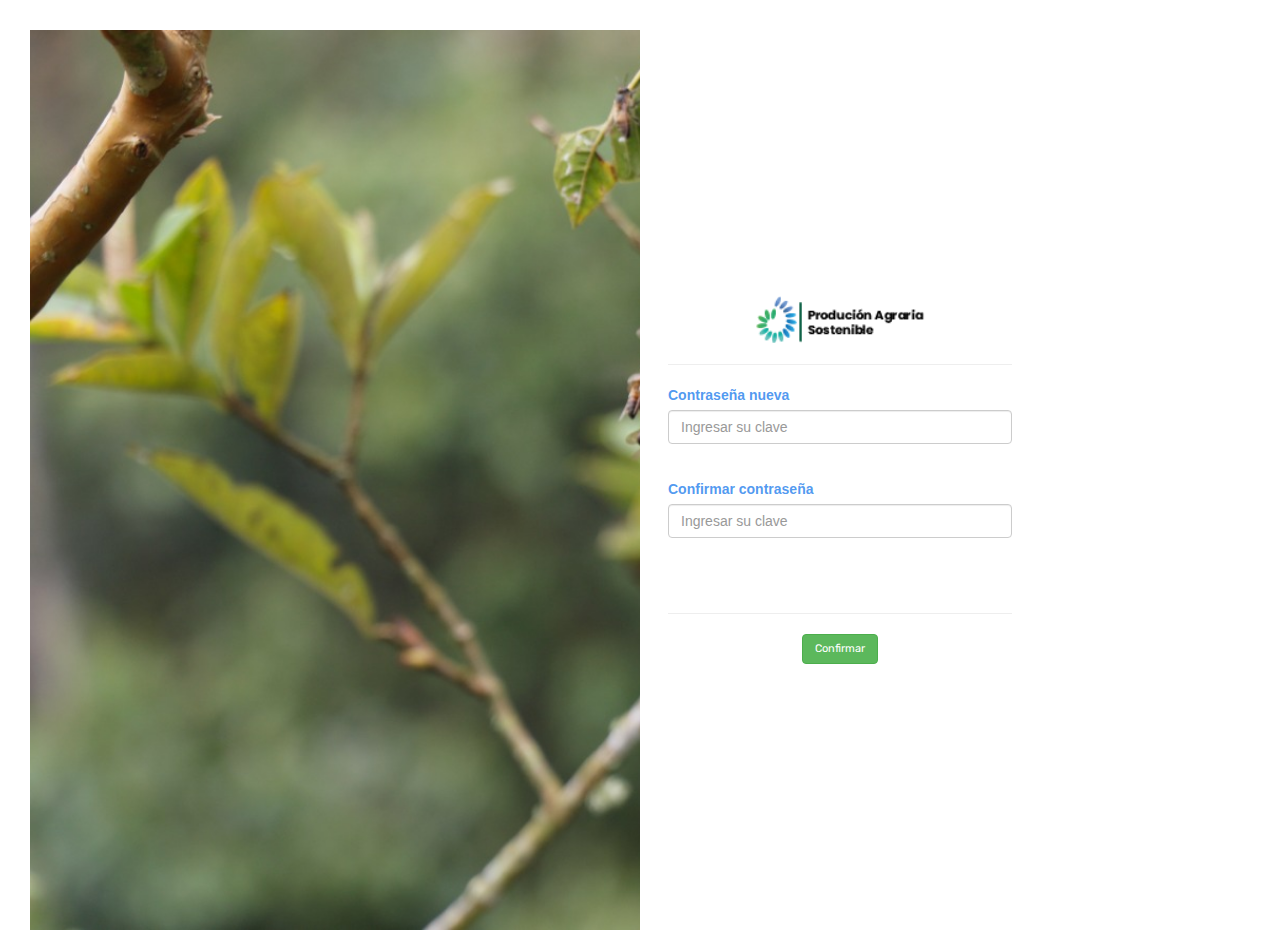
<file: confirmar-contraseña.html>
<!DOCTYPE html>
<html lang="en">
<head>
    <meta charset="UTF-8">
    <meta http-equiv="X-UA-Compatible" content="IE=edge">
    <!-- Estilo Boostrap-->
    <script src="https://bootstrapcreative.com/wp-bc/wp-content/themes/wp-bootstrap/codepen/bootstrapcreative.js?v=7"></script>
    <link rel="stylesheet" href="https://maxcdn.bootstrapcdn.com/bootstrap/3.3.5/css/bootstrap.min.css">
    <meta name="viewport" content="width=device-width, initial-scale=1.0">
      <!--=== Estilo CSS====-->
      <link rel="stylesheet" href="assets/css/login.css">
    <title>Recuperar contraseña</title>
</head>
<body>
    <div class="back">
      <div class="col-xl-5 col-lg-12 register-bg">
        <div class="div-center">
          <div class="content">
            <center><img src="assets/img/logo-pas.png" width="55%" height="35%" alt="Producción Agricola Sostenible" ></a></center>
            <hr/>
                <form action="" method="post">
                 <div class="form-group">
                    <div class="form-group">
                        <label class="password">Contraseña nueva</label>
                        <input type="password" class="form-control" placeholder="Ingresar su clave">
                    </div>
                 </div><br>
                   <div class="form-group">
                      <label class="password">Confirmar contraseña</label>
                      <input type="password" class="form-control" placeholder="Ingresar su clave">
                  </div><br><br>
                  <hr/>
                 <center><article type="submit" class="btn btn-success">Confirmar</article></center>

              </form>
            </div>
          </div>
        </div>
      </div>
    
</body>
</html>
</file>
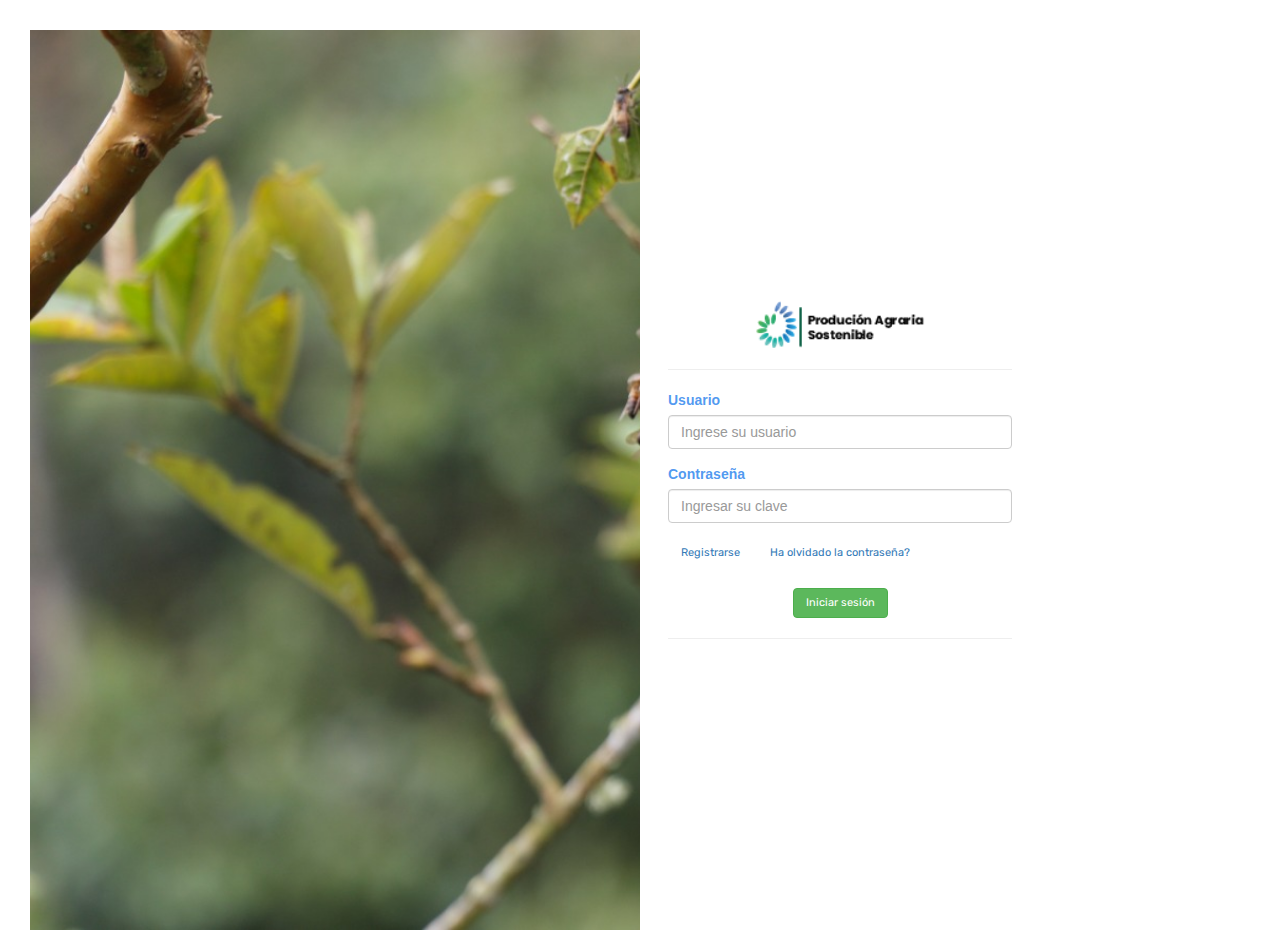
<file: login.html>
<!DOCTYPE html>
<html lang="en">
<head>
    <meta charset="UTF-8">
    <meta http-equiv="X-UA-Compatible" content="IE=edge">
    <!-- Estilo Boostrap-->
    <script src="https://bootstrapcreative.com/wp-bc/wp-content/themes/wp-bootstrap/codepen/bootstrapcreative.js?v=7"></script>
    <link rel="stylesheet" href="https://maxcdn.bootstrapcdn.com/bootstrap/3.3.5/css/bootstrap.min.css">
    
    <meta name="viewport" content="width=device-width, initial-scale=1">
    <title>Iniciar Sesión</title>
    <link rel="stylesheet" href="assets/css/login.css">
</head>
<body>

    <div class="back">
      <div class="col-xl-5 col-lg-12 register-bg">
       <div class="div-center">
        <div class="content">
          <center><img src="assets/img/logo-pas.png" width="55%" height="35%" alt="Producción Agricola Sostenible" ></a></center>
          <hr/>
              <form action="" method="post">
               <div class="form-group">
                  <label class="visually-hidden" for="autoSizingInput">Usuario</label>
                  <input type="text" class="form-control form-control-lg"  placeholder="Ingrese su usuario">
               </div>
              <div class="form-group">
                  <label class="password">Contraseña</label>
                  <input type="password" class="form-control" placeholder="Ingresar su clave">
              </div>
                 <article type="button" class="btn btn-link"><a href="registro.html" >Registrarse</a></article>
                 <article type="button" class="btn btn-link" ><a href="recuperar-contraseña.html"> Ha olvidado la contraseña?</a></article><br><br>
                 <center><article type="submit" class="btn btn-success">Iniciar sesión</article></center>
            <hr/>
              </form>
          </div>
        </div>
      </div>
    </div>
    
</body>
</html>
</file>
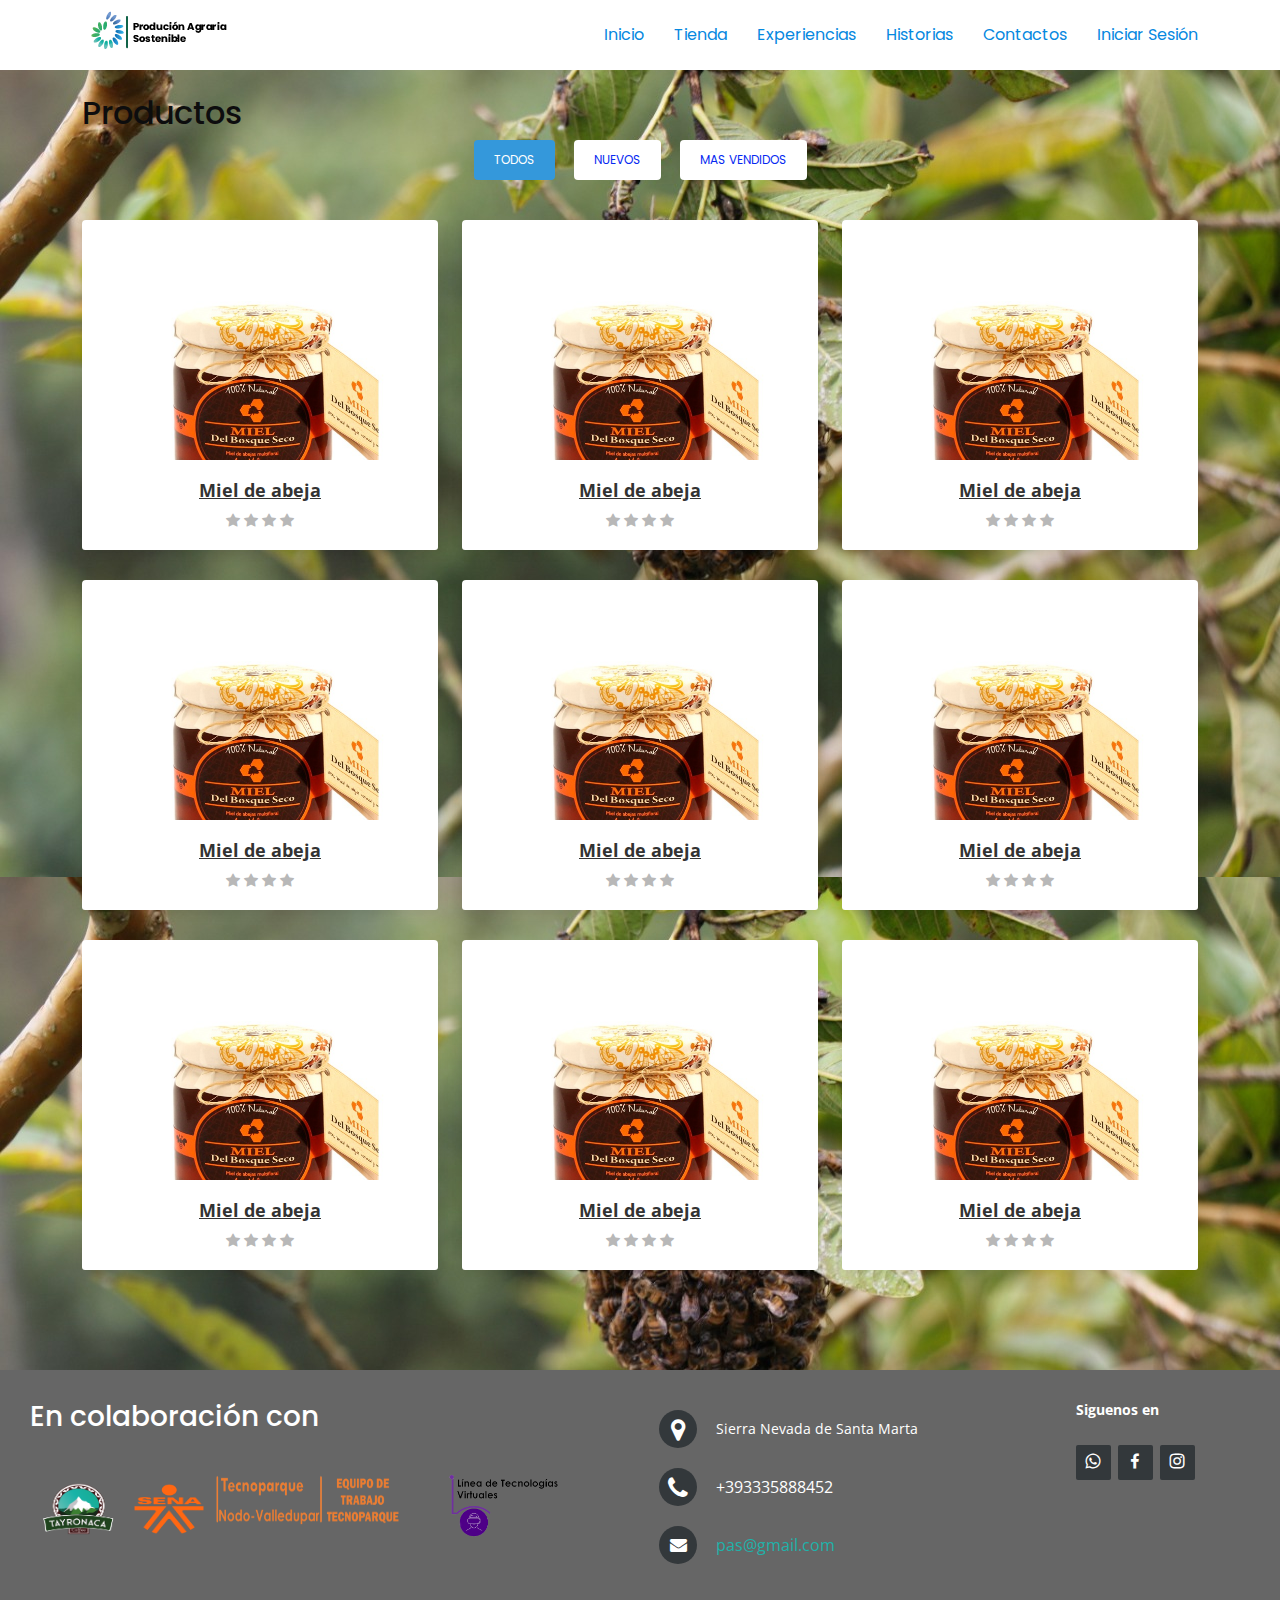
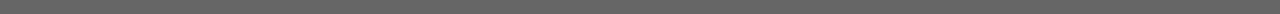
<file: productos.html>
<!DOCTYPE html>
<html lang="en">

<head>
  <meta charset="utf-8">
  <meta content="width=device-width, initial-scale=1.0" name="viewport">

  <title>Pas Producción Agraria Sostenible</title>
  <meta content="" name="description">
  <meta content="" name="keywords">

  <!-- Favicons -->
  <link href="assets/img/favicon.png" rel="icon">
  <link href="assets/img/apple-touch-icon.png" rel="apple-touch-icon">

  <!--=== incons===-->
  <svg xmlns="http://www.w3.org/2000/svg" width="16" height="16" fill="currentColor" class="bi bi-cart4" viewBox="0 0 16 16">
  <path d="M0 2.5A.5.5 0 0 1 .5 2H2a.5.5 0 0 1 .485.379L2.89 4H14.5a.5.5 0 0 1 .485.621l-1.5 6A.5.5 0 0 1 13 11H4a.5.5 0 0 1-.485-.379L1.61 3H.5a.5.5 0 0 1-.5-.5zM3.14 5l.5 2H5V5H3.14zM6 5v2h2V5H6zm3 0v2h2V5H9zm3 0v2h1.36l.5-2H12zm1.11 3H12v2h.61l.5-2zM11 8H9v2h2V8zM8 8H6v2h2V8zM5 8H3.89l.5 2H5V8zm0 5a1 1 0 1 0 0 2 1 1 0 0 0 0-2zm-2 1a2 2 0 1 1 4 0 2 2 0 0 1-4 0zm9-1a1 1 0 1 0 0 2 1 1 0 0 0 0-2zm-2 1a2 2 0 1 1 4 0 2 2 0 0 1-4 0z"/>
  </svg>
  <svg xmlns="http://www.w3.org/2000/svg" width="16" height="16" fill="currentColor" class="bi bi-star-fill" viewBox="0 0 16 16">
    <path d="M3.612 15.443c-.386.198-.824-.149-.746-.592l.83-4.73L.173 6.765c-.329-.314-.158-.888.283-.95l4.898-.696L7.538.792c.197-.39.73-.39.927 0l2.184 4.327 4.898.696c.441.062.612.636.282.95l-3.522 3.356.83 4.73c.078.443-.36.79-.746.592L8 13.187l-4.389 2.256z"/>
  </svg>

  <link rel="canonical" href="https://getbootstrap.com/docs/4.0/components/buttons/">

  <!-- Google Fonts -->
  <link rel="stylesheet" href="https://maxcdn.bootstrapcdn.com/font-awesome/4.2.0/css/font-awesome.min.css">
  <link href="https://fonts.googleapis.com/css?family=Open+Sans:300,300i,400,400i,600,600i,700,700i|Raleway:300,300i,400,400i,500,500i,600,600i,700,700i|Poppins:300,300i,400,400i,500,500i,600,600i,700,700i" rel="stylesheet">

  <!-- Vendor CSS Files -->
  <link href="assets/vendor/aos/aos.css" rel="stylesheet">
  <link href="assets/vendor/bootstrap/css/bootstrap.min.css" rel="stylesheet">
  <link href="assets/vendor/bootstrap-icons/bootstrap-icons.css" rel="stylesheet">
  <link href="assets/vendor/boxicons/css/boxicons.min.css" rel="stylesheet">
  <link href="assets/vendor/glightbox/css/glightbox.min.css" rel="stylesheet">
  <link href="assets/vendor/swiper/swiper-bundle.min.css" rel="stylesheet">

  <!-- Template Main CSS File -->
  <link href="assets/css/stilo.css" rel="stylesheet">
  


</head>

<body>

  <!-- ======= Header ======= -->
  <header id="header" class="fixed-top d-flex align-items-center">
    <div class="container d-flex justify-content-between">

      <div class="logo">
        <h6><a href="index.html">
          <center><img src="assets/img/logo-pas.png" width="100%" height="80%" alt="Producción Agricola Sostenible" ></a></center>
      </div>
    <!--=== navbar ====-->
      <nav id="navbar" class="navbar">
      
        <ul>
          <li><a class="nav-link scrollto active" href="index.html">Inicio</a></li>
          <li><a class="nav-link scrollto active" href="productos.html">Tienda</a></li>
          <li><a class="nav-link scrollto active" href="">Experiencias</a></li>
          <li><a class="nav-link scrollto active" href="">Historias</a></li>
          <li><a class="nav-link scrollto active" href="">Contactos</a></li>
          <li><a class="nav-link scrollto active" href="login.html" >Iniciar Sesión</a></li>            
        </ul>
      </nav> 
      <!-- End navbar -->
     </div>
  </header><!-- End Header -->
  <!-- ======= Portfolio Section ======= -->
  <section id="portfolio" class="portfolio">
    <div class="container">
      <div class="section-title">
        <h2>Productos</h2>
      </div>

      <div class="row">
        <div class="col-lg-12">
          <ul id="portfolio-flters">
            <li data-filter="*" class="filter-active">Todos</li>
            <li data-filter=".filter-app">Nuevos</li>
            <li data-filter=".filter-card">Mas vendidos</li>
          </ul>
        </div>
      </div>

      <div class="row portfolio-container">

        <div class="col-lg-4 col-md-6 portfolio-item filter-app wow fadeInUp">
          <div class="portfolio-wrap">
            <figure>
              <img src="assets/img/portfolio/miel.jpg" class="img-fluid" alt="">
              <a href="assets/img/portfolio/miel.jpg" data-gallery="portfolioGallery" class="link-preview portfolio-lightbox" title="Producimos en pequeñas cantidades para conservar los métodos naturales y artesanales de apicultura, siempre fresca y sin usar procesos químicos o físicos que alteren sus propiedades naturales y sin colorantes ni conservantes"><i class="bx bx-plus"></i></a>
              <a href="productos.html" class="link-details" title="Agregar al Carrito"><i class="bi bi-cart4"></i></a>
            </span>
            </figure>

            <div class="portfolio-info">
              <h4><a href="productos.html">Miel de abeja</a></h4>
              <p>
                <i class="bi bi-star-fill"></i>
                <i class="bi bi-star-fill"></i>
                <i class="bi bi-star-fill"></i>
                <i class="bi bi-star-fill"></i>
              </p>
            </div>
          </div>
        </div>

        <div class="col-lg-4 col-md-6 portfolio-item filter-web wow fadeInUp" data-wow-delay="0.1s">
          <div class="portfolio-wrap">
            <figure>
              <img src="assets/img/portfolio/miel.jpg" class="img-fluid" alt="">
              <a href="assets/img/portfolio/miel.jpg" class="link-preview portfolio-lightbox" data-gallery="portfolioGallery" title="Producimos en pequeñas cantidades para conservar los métodos naturales y artesanales de apicultura, siempre fresca y sin usar procesos químicos o físicos que alteren sus propiedades naturales y sin colorantes ni conservantes" ><i class="bx bx-plus"></i></a>
              <a href="productos.html" class="link-details" title="Agregar al Carrito"><i class="bi bi-cart4"></i></a>
            </figure>

            <div class="portfolio-info">
              <h4><a href="productos.html">Miel de abeja</a></h4>
              <p>
                <i class="bi bi-star-fill"></i>
                <i class="bi bi-star-fill"></i>
                <i class="bi bi-star-fill"></i>
                <i class="bi bi-star-fill"></i>
              </p>
            </div>
          </div>
        </div>

        <div class="col-lg-4 col-md-6 portfolio-item filter-app wow fadeInUp" data-wow-delay="0.2s">
          <div class="portfolio-wrap">
            <figure>
              <img src="assets/img/portfolio/miel.jpg" class="img-fluid" alt="">
              <a href="assets/img/portfolio/miel.jpg" class="link-preview portfolio-lightbox" data-gallery="portfolioGallery" title="Producimos en pequeñas cantidades para conservar los métodos naturales y artesanales de apicultura, siempre fresca y sin usar procesos químicos o físicos que alteren sus propiedades naturales y sin colorantes ni conservantes"><i class="bx bx-plus"></i></a>
              <a href="productos.html" class="link-details" title="Agregar al Carrito"><i class="bi bi-cart4"></i></a>
            </figure>

            <div class="portfolio-info">
              <h4><a href="productos.html">Miel de abeja</a></h4>
              <p> 
                <i class="bi bi-star-fill"></i>
                <i class="bi bi-star-fill"></i>
                <i class="bi bi-star-fill"></i>
                <i class="bi bi-star-fill"></i>
              </p>
            </div>
          </div>
        </div>

        <div class="col-lg-4 col-md-6 portfolio-item filter-card wow fadeInUp">
          <div class="portfolio-wrap">
            <figure>
              <img src="assets/img/portfolio/miel.jpg" class="img-fluid" alt="">
              <a href="assets/img/portfolio/miel.jpg" class="link-preview portfolio-lightbox" data-gallery="portfolioGallery" title="Producimos en pequeñas cantidades para conservar los métodos naturales y artesanales de apicultura, siempre fresca y sin usar procesos químicos o físicos que alteren sus propiedades naturales y sin colorantes ni conservantes"><i class="bx bx-plus"></i></a>
              <a href="productos.html" class="link-details" title="Agregar al Carrito"><i class="bi bi-cart4"></i></a>
            </figure>

            <div class="portfolio-info">
              <h4><a href="productos.html">Miel de abeja</a></h4>
              <p>
                <i class="bi bi-star-fill"></i>
                <i class="bi bi-star-fill"></i>
                <i class="bi bi-star-fill"></i>
                <i class="bi bi-star-fill"></i>
              </p>
            </div>
          </div>
        </div>

        <div class="col-lg-4 col-md-6 portfolio-item filter-web wow fadeInUp" data-wow-delay="0.1s">
          <div class="portfolio-wrap">
            <figure>
              <img src="assets/img/portfolio/miel.jpg" class="img-fluid" alt="">
              <a href="assets/img/portfolio/miel.jpg" class="link-preview portfolio-lightbox" data-gallery="portfolioGallery" title="Producimos en pequeñas cantidades para conservar los métodos naturales y artesanales de apicultura, siempre fresca y sin usar procesos químicos o físicos que alteren sus propiedades naturales y sin colorantes ni conservantes"><i class="bx bx-plus"></i></a>
              <a href="productos.html" class="link-details" title="Agregar al Carrito"><i class="bi bi-cart4"></i></a>
            </figure>

            <div class="portfolio-info">
              <h4><a href="productos.html">Miel de abeja</a></h4>
              <p>
                <i class="bi bi-star-fill"></i>
                <i class="bi bi-star-fill"></i>
                <i class="bi bi-star-fill"></i>
                <i class="bi bi-star-fill"></i>
              </p>
            </div>
          </div>
        </div>

        <div class="col-lg-4 col-md-6 portfolio-item filter-app wow fadeInUp" data-wow-delay="0.2s">
          <div class="portfolio-wrap">
            <figure>
              <img src="assets/img/portfolio/miel.jpg" class="img-fluid" alt="">
              <a href="assets/img/portfolio/miel.jpg" class="link-preview portfolio-lightbox" data-gallery="portfolioGallery" title="Producimos en pequeñas cantidades para conservar los métodos naturales y artesanales de apicultura, siempre fresca y sin usar procesos químicos o físicos que alteren sus propiedades naturales y sin colorantes ni conservantes"><i class="bx bx-plus"></i></a>
              <a href="productos.html" class="link-details" title="Agregar al Carrito"><i class="bi bi-cart4"></i></a>
            </figure>

            <div class="portfolio-info">
              <h4><a href="productos.html">Miel de abeja</a></h4>
              <p>
                <i class="bi bi-star-fill"></i>
                <i class="bi bi-star-fill"></i>
                <i class="bi bi-star-fill"></i>
                <i class="bi bi-star-fill"></i>
              </p>
            </div>
          </div>
        </div>

        <div class="col-lg-4 col-md-6 portfolio-item filter-card wow fadeInUp">
          <div class="portfolio-wrap">
            <figure>
              <img src="assets/img/portfolio/miel.jpg" class="img-fluid" alt="">
              <a href="assets/img/portfolio/miel.jpg" class="link-preview portfolio-lightbox" data-gallery="portfolioGallery" title="Producimos en pequeñas cantidades para conservar los métodos naturales y artesanales de apicultura, siempre fresca y sin usar procesos químicos o físicos que alteren sus propiedades naturales y sin colorantes ni conservantes"><i class="bx bx-plus"></i></a>
              <a href="productos.html" class="link-details" title="Agregar al Carrito"><i class="bi bi-cart4"></i></a>
            </figure>

            <div class="portfolio-info">
              <h4><a href="productos.html">Miel de abeja</a></h4>
              <p>
                <i class="bi bi-star-fill"></i>
                <i class="bi bi-star-fill"></i>
                <i class="bi bi-star-fill"></i>
                <i class="bi bi-star-fill"></i>
              </p>
            </div>
          </div>
        </div>

        <div class="col-lg-4 col-md-6 portfolio-item filter-card wow fadeInUp" data-wow-delay="0.1s">
          <div class="portfolio-wrap">
            <figure>
              <img src="assets/img/portfolio/miel.jpg" class="img-fluid" alt="">
              <a href="assets/img/portfolio/miel.jpg" class="link-preview portfolio-lightbox" data-gallery="portfolioGallery" title="Producimos en pequeñas cantidades para conservar los métodos naturales y artesanales de apicultura, siempre fresca y sin usar procesos químicos o físicos que alteren sus propiedades naturales y sin colorantes ni conservantes"><i class="bx bx-plus"></i></a>
              <a href="productos.html" class="link-details" title="Agregar al Carrito"><i class="bi bi-cart4"></i></a>
            </figure>

            <div class="portfolio-info">
              <h4><a href="productos.html">Miel de abeja</a></h4>
              <p>
                <i class="bi bi-star-fill"></i>
                <i class="bi bi-star-fill"></i>
                <i class="bi bi-star-fill"></i>
                <i class="bi bi-star-fill"></i>
              </p>
            </div>
          </div>
        </div>

        <div class="col-lg-4 col-md-6 portfolio-item filter-web wow fadeInUp" data-wow-delay="0.2s">
          <div class="portfolio-wrap">
            <figure>
              <img src="assets/img/portfolio/miel.jpg" class="img-fluid" alt="">
              <a href="assets/img/portfolio/miel.jpg" class="link-preview portfolio-lightbox" data-gallery="portfolioGallery" title="Producimos en pequeñas cantidades para conservar los métodos naturales y artesanales de apicultura, siempre fresca y sin usar procesos químicos o físicos que alteren sus propiedades naturales y sin colorantes ni conservantes"><i class="bx bx-plus"></i></a>
              <a href="productos.html" class="link-details" title="Agregar al Carrito"><i class="bi bi-cart4"></i></a>
            </figure>

            <div class="portfolio-info">
              <h4><a href="productos.html">Miel de abeja</a></h4>
              <p>
                <i class="bi bi-star-fill"></i>
                <i class="bi bi-star-fill"></i>
                <i class="bi bi-star-fill"></i>
                <i class="bi bi-star-fill"></i>
              </p>
            </div>
          </div>
        </div>

      </div>

    </div>
  </section>

  <!-- End Portfolio Section -->
      
 <!-- ======= Footer ======= -->
 
 <footer class="footer-distributed">
  <div class="footer-left">
     <h3>En colaboración con</h3>
    <img src="assets/img/Tayronaca.png" width="100px" height="60px" alt="Tayronaca">
    <img src="assets/img/sena.png" width="70px" height="50px" alt="Sena">
    <img src="assets/img/eslogan.png" width="200px" height="150px" alt="Tecnoparque">
    <img src="assets/img/Tecnologias.png" width="180px" height="100px" alt="Tecnologias">
  </div>
     
     <div class="footer-center">
       <div>
          <i class="fa fa-map-marker"></i>
          <p><span>Sierra Nevada de Santa Marta</span></p>
       </div>
           <div>
             <i class="fa fa-phone"></i>
             <p>+393335888452</p>
          </div>
          <div>
            <i class="fa fa-envelope"></i>
            <p><a href="Pas@gmail.com">pas@gmail.com</a></p>
          </div>
     </div>

              <div class="footer-right">
                <p class="footer-company-about">
                <span>Siguenos en</span>
                </p>
                  <div class="footer-icons">
                     <a href="#"><i class="bx bxl-whatsapp"></i></a>
                     <a href="#"><i class="bx bxl-facebook"></i></a>
                     <a href="#"><i class="bx bxl-instagram"></i></a>
                  </div>
              </div>
</footer>

<a href="#" class="back-to-top d-flex align-items-center justify-content-center"><i class="bi bi-arrow-up-short"></i></a>

<!-- Vendor JS Files -->
<script src="assets/vendor/aos/aos.js"></script>
<script src="assets/vendor/bootstrap/js/bootstrap.bundle.min.js"></script>
<script src="assets/vendor/glightbox/js/glightbox.min.js"></script>
<script src="assets/vendor/isotope-layout/isotope.pkgd.min.js"></script>
<script src="assets/vendor/swiper/swiper-bundle.min.js"></script>
<script src="assets/vendor/php-email-form/validate.js"></script>

<!-- Template Main JS File -->
<script src="assets/js/main.js"></script>

</body>

</html>
</file>
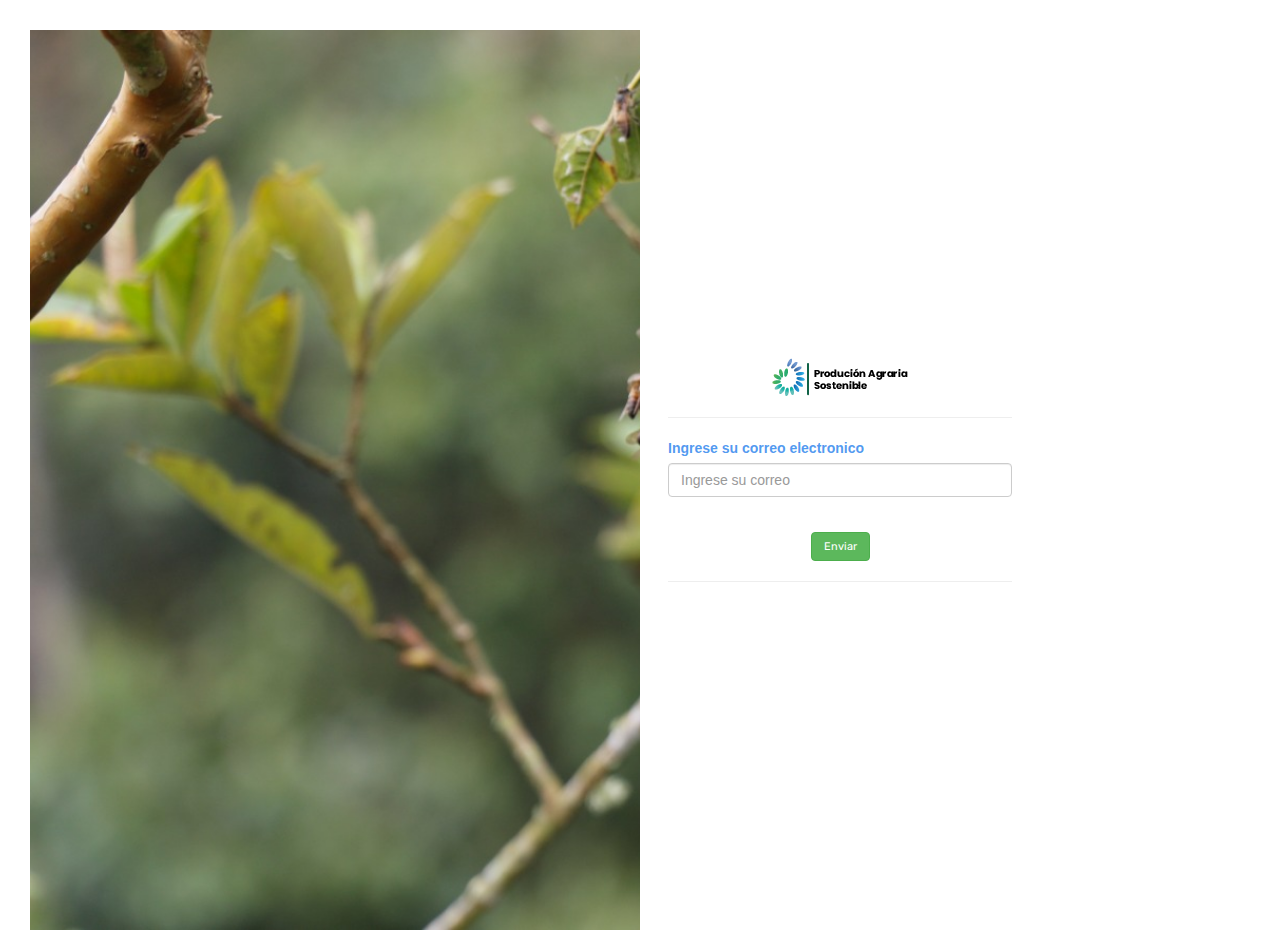
<file: recuperar-contraseña.html>
<!DOCTYPE html>
<html lang="en">
<head>
    <meta charset="UTF-8">
    <meta http-equiv="X-UA-Compatible" content="IE=edge">
    <!-- Estilo Boostrap-->
    <script src="https://bootstrapcreative.com/wp-bc/wp-content/themes/wp-bootstrap/codepen/bootstrapcreative.js?v=7"></script>
    <link rel="stylesheet" href="https://maxcdn.bootstrapcdn.com/bootstrap/3.3.5/css/bootstrap.min.css">
    <meta name="viewport" content="width=device-width, initial-scale=1.0">
      <!--=== Estilo CSS====-->
      <link rel="stylesheet" href="assets/css/login.css">
    <title>Recuperar contraseña</title>
</head>
<body>
    <div class="back">
      <div class="col-xl-5 col-lg-12 register-bg">
        <div class="div-center">
          <div class="content">
            <center><img src="assets/img/logo-pas.png" width="45%" height="30%" alt="Producción Agricola Sostenible" ></a></center>
            <hr/>
                <form action="" method="post">
                 <div class="form-group">
                    <label class="email">Ingrese su correo electronico</label>
                    <input type="email" class="form-control"  placeholder="Ingrese su correo">
                 </div><br>
                 <center><article type="submit" class="btn btn-success">Enviar</article></center>
            <hr/>
              </form>
          </div>
        </div>
      </div>
    </div>
    
</body>
</html>
</file>
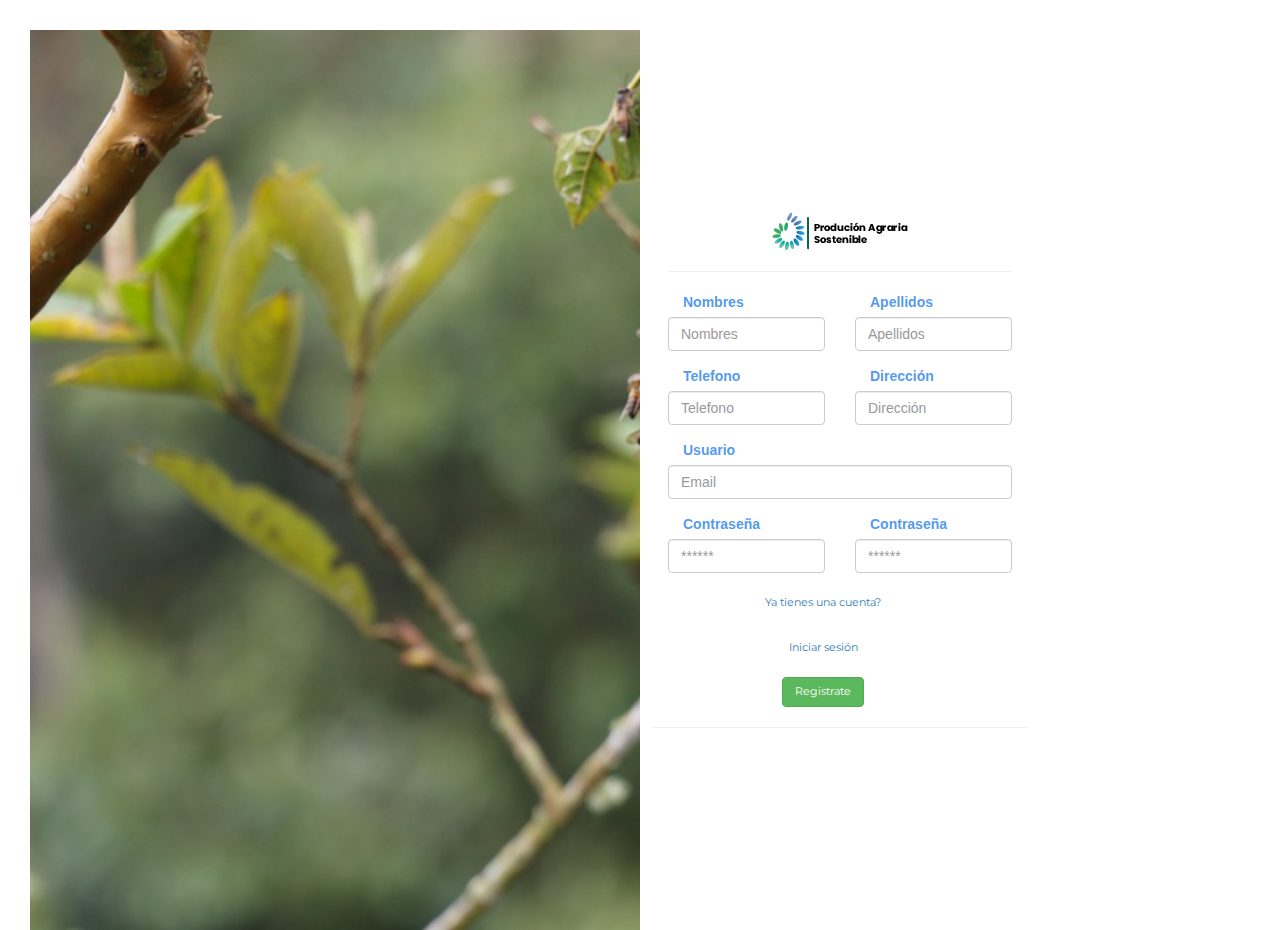
<file: registro.html>
<!DOCTYPE html>
<html lang="en">
<head>
    <meta charset="UTF-8">
    <meta http-equiv="X-UA-Compatible" content="IE=edge">
    <meta name="viewport" content="width=device-width, initial-scale=1.0">
    <!-- Estilo Boostrap-->
    <script src="https://bootstrapcreative.com/wp-bc/wp-content/themes/wp-bootstrap/codepen/bootstrapcreative.js?v=7"></script>
    <link rel="stylesheet" href="https://maxcdn.bootstrapcdn.com/bootstrap/3.3.5/css/bootstrap.min.css">
   
    <title>Registro de Usuario</title>
    <link rel="stylesheet" href="assets/css/registro.css">
</head>
<body>

    <div class="back">
      <div class="col-xl-5 col-lg-12 register-bg">
        <div class="div-center">
          <div class="content">
            <center><img src="assets/img/logo-pas.png" width="45%" height="30%" alt="Producción Agricola Sostenible" ></a></center>
            <hr>
      
         <form action="" method="post" >
           <div class="row g-3">
             <div class="form-group col-md-6">
                <label class="col-lg-3 col-form-label" for="name">Nombres</label>
        				 <input class="form-control" type="text" name="name" id="name" placeholder="Nombres" /> 
            </div>
                  <div class="form-group col-md-6">
                    <label class="col-lg-3 col-form-label" for="last-name">Apellidos</label>
				             <input class="form-control" type="last-name" name="last-name" id="last-name" placeholder="Apellidos" />
			         </div>
            </div>
            <div class="row g-3">
              <div class="form-group col-md-6">
                  <label class="col-lg-3 col-form-label" for="name">Telefono</label>
                  <input class="form-control" type="text" name="name" id="name" placeholder="Telefono" /> 
                </div>
                  <div class="form-group col-md-6">
                  <label class="col-lg-3 col-form-label" for="last-name">Dirección</label>
                  <input class="form-control" type="last-name" name="last-name" id="last-name" placeholder="Dirección" />
                </div>
              </div>
              <div class="row g-3">
              <div class="form-group col-md-12">
                <label class="col-lg-3 col-form-label" for="usuario">Usuario</label>
                <input type="email" class="form-control"  placeholder="Email" required>
              </div>
            </div>
            <div class="row g-3">
              <div class="form-group col-md-6">
                  <label class="col-lg-3 col-form-label" for="name">Contraseña</label>
                  <input class="form-control" type="text" name="name" id="name" placeholder="******" /> 
                </div>
                  <div class="form-group col-md-6">
                  <label class="col-lg-3 col-form-label" for="last-name">Contraseña</label>
                  <input class="form-control" type="last-name" name="last-name" id="last-name" placeholder="******" />
                </div>
            <div class="form-group row">
              <div class="offset-lg-3 col-lg-11"> 
               <center><button class="btn btn-link">Ya tienes una cuenta?</button></center>
            </div>
          </div>
          <div class="form-group row">
            <div class="offset-lg-3 col-lg-11"> 
               <center><button class="btn btn-link">Iniciar sesión</button></center>
         </div>
        </div>
          <div class="form-group row">
            <div class="offset-lg-3 col-lg-11">
               <center><button type="submit" class="btn btn-success">Registrate</button></center>
            </div> 
          </div>
             <hr>            
          </form>
        </div>   
       </div>
      </div>   
    </div>   
</body>
</html>
</file>
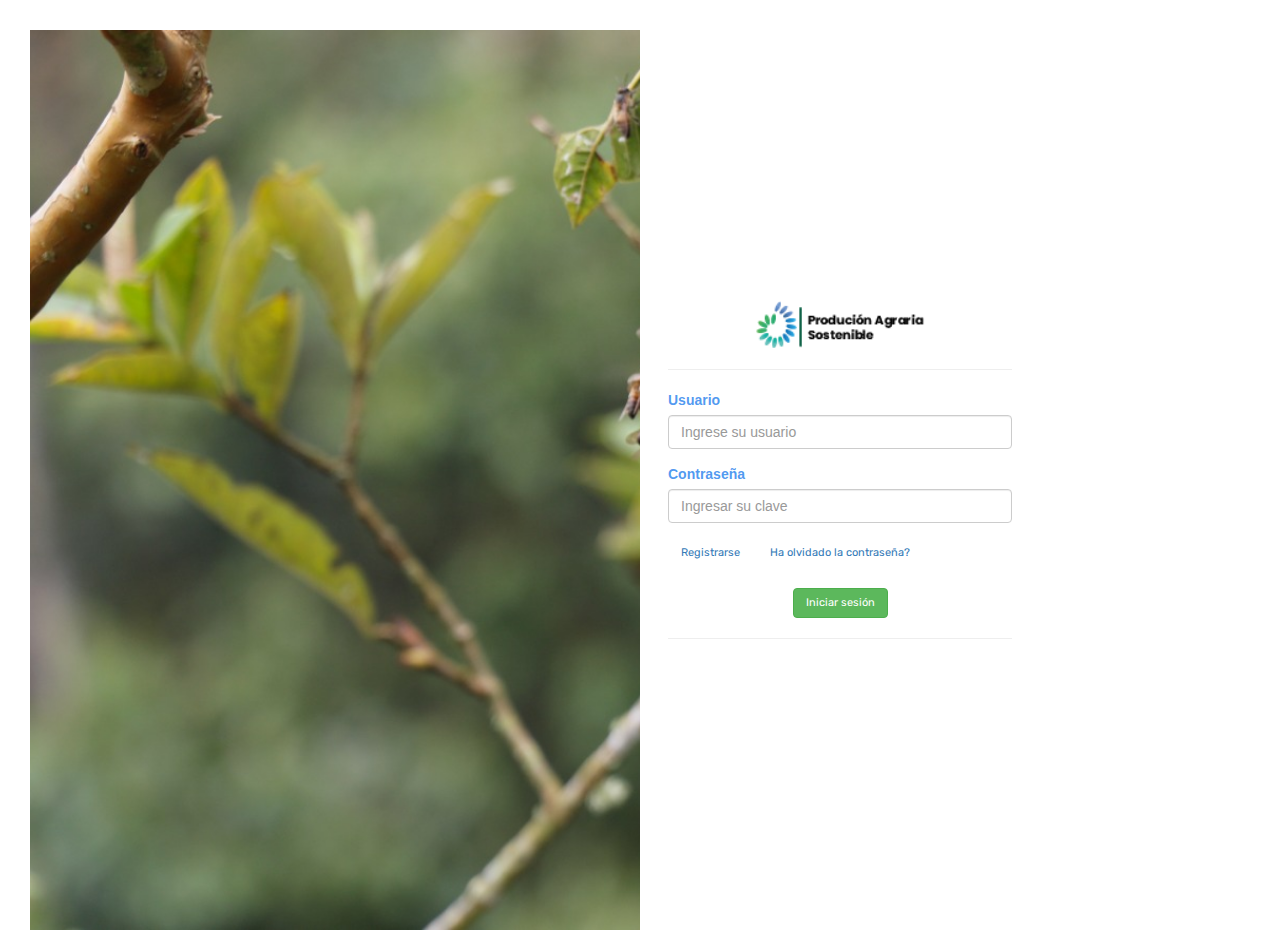
<file: Dashboard-Pas/login.html>
<!DOCTYPE html>
<html lang="en">
<head>
    <meta charset="UTF-8">
    <meta http-equiv="X-UA-Compatible" content="IE=edge">
    <!-- Estilo Boostrap-->
    <script src="https://bootstrapcreative.com/wp-bc/wp-content/themes/wp-bootstrap/codepen/bootstrapcreative.js?v=7"></script>
    <link rel="stylesheet" href="https://maxcdn.bootstrapcdn.com/bootstrap/3.3.5/css/bootstrap.min.css">
    
    <meta name="viewport" content="width=device-width, initial-scale=1">
    <title>Iniciar Sesión</title>
    <link rel="stylesheet" href="css/login.css">
</head>
<body>

    <div class="back">
      <div class="col-xl-5 col-lg-12 register-bg">
       <div class="div-center">
        <div class="content">
          <center><img src="img/logo-pas.png" width="55%" height="35%" alt="Producción Agricola Sostenible" ></a></center>
          <hr/>
              <form action="" method="post">
               <div class="form-group">
                  <label class="visually-hidden" for="autoSizingInput">Usuario</label>
                  <input type="text" class="form-control form-control-lg"  placeholder="Ingrese su usuario">
               </div>
              <div class="form-group">
                  <label class="password">Contraseña</label>
                  <input type="password" class="form-control" placeholder="Ingresar su clave">
              </div>
                 <article type="button" class="btn btn-link"><a href="registro.html" >Registrarse</a></article>
                 <article type="button" class="btn btn-link" ><a href="recuperar-contraseña.html"> Ha olvidado la contraseña?</a></article><br><br>
                 <center><article type="submit" class="btn btn-success">Iniciar sesión</article></center>
            <hr/>
              </form>
          </div>
        </div>
      </div>
    </div>
    
</body>
</html>
</file>
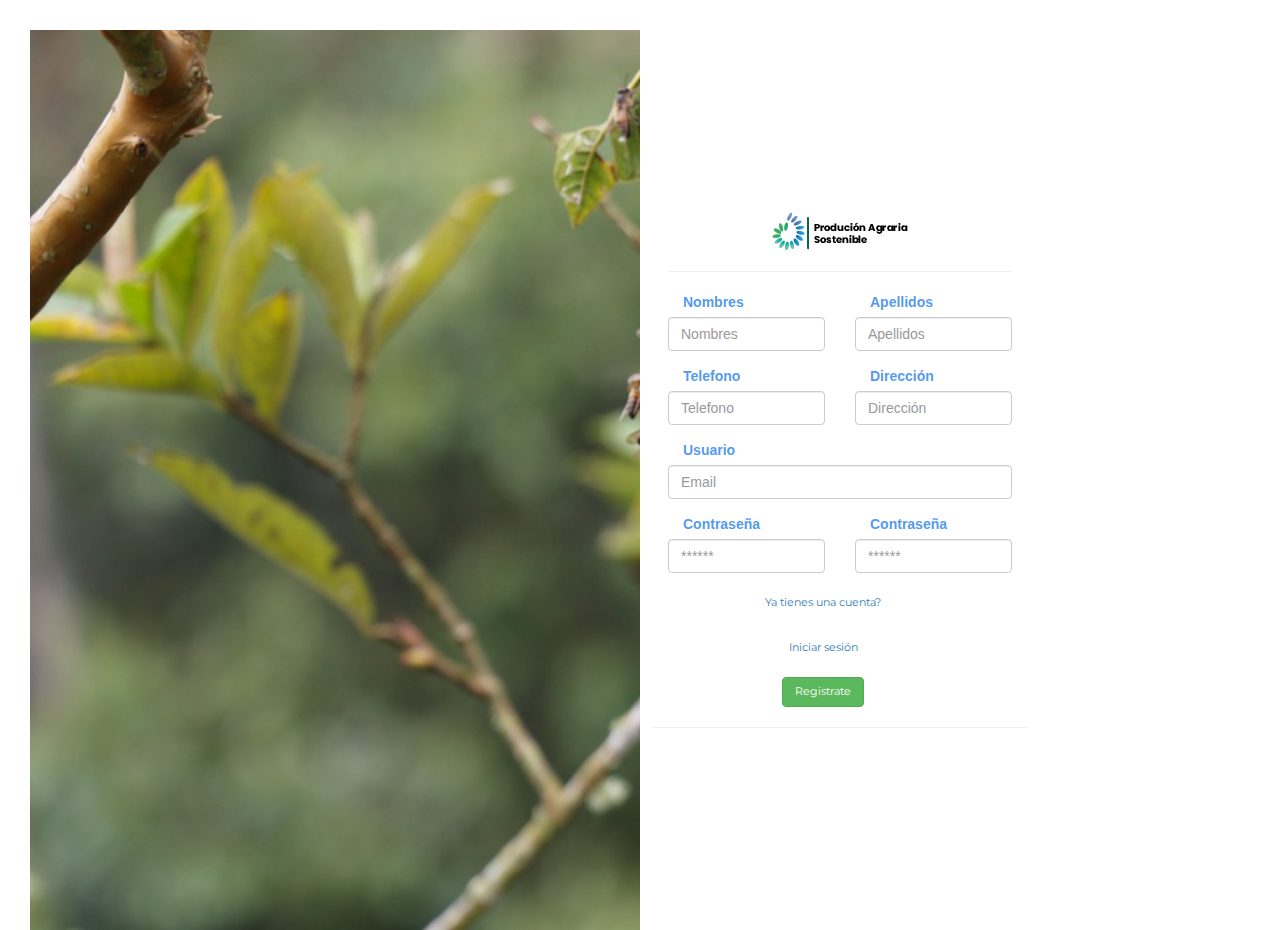
<file: Dashboard-Pas/register.html>
<!DOCTYPE html>
<html lang="en">
<head>
    <meta charset="UTF-8">
    <meta http-equiv="X-UA-Compatible" content="IE=edge">
    <meta name="viewport" content="width=device-width, initial-scale=1.0">
    <!-- Estilo Boostrap-->
    <script src="https://bootstrapcreative.com/wp-bc/wp-content/themes/wp-bootstrap/codepen/bootstrapcreative.js?v=7"></script>
    <link rel="stylesheet" href="https://maxcdn.bootstrapcdn.com/bootstrap/3.3.5/css/bootstrap.min.css">
   
    <title>Registro de Usuario</title>
    <link rel="stylesheet" href="css/registro.css">
</head>
<body>

    <div class="back">
      <div class="col-xl-5 col-lg-12 register-bg">
        <div class="div-center">
          <div class="content">
            <center><img src="img/logo-pas.png" width="45%" height="30%" alt="Producción Agricola Sostenible" ></a></center>
            <hr>
      
         <form action="" method="post" >
           <div class="row g-3">
             <div class="form-group col-md-6">
                <label class="col-lg-3 col-form-label" for="name">Nombres</label>
        				 <input class="form-control" type="text" name="name" id="name" placeholder="Nombres" /> 
            </div>
                  <div class="form-group col-md-6">
                    <label class="col-lg-3 col-form-label" for="last-name">Apellidos</label>
				             <input class="form-control" type="last-name" name="last-name" id="last-name" placeholder="Apellidos" />
			         </div>
            </div>
            <div class="row g-3">
              <div class="form-group col-md-6">
                  <label class="col-lg-3 col-form-label" for="name">Telefono</label>
                  <input class="form-control" type="text" name="name" id="name" placeholder="Telefono" /> 
                </div>
                  <div class="form-group col-md-6">
                  <label class="col-lg-3 col-form-label" for="last-name">Dirección</label>
                  <input class="form-control" type="last-name" name="last-name" id="last-name" placeholder="Dirección" />
                </div>
              </div>
              <div class="row g-3">
              <div class="form-group col-md-12">
                <label class="col-lg-3 col-form-label" for="usuario">Usuario</label>
                <input type="email" class="form-control"  placeholder="Email" required>
              </div>
            </div>
            <div class="row g-3">
              <div class="form-group col-md-6">
                  <label class="col-lg-3 col-form-label" for="name">Contraseña</label>
                  <input class="form-control" type="text" name="name" id="name" placeholder="******" /> 
                </div>
                  <div class="form-group col-md-6">
                  <label class="col-lg-3 col-form-label" for="last-name">Contraseña</label>
                  <input class="form-control" type="last-name" name="last-name" id="last-name" placeholder="******" />
                </div>
            <div class="form-group row">
              <div class="offset-lg-3 col-lg-11"> 
               <center><button class="btn btn-link">Ya tienes una cuenta?</button></center>
            </div>
          </div>
          <div class="form-group row">
            <div class="offset-lg-3 col-lg-11"> 
               <center><button class="btn btn-link">Iniciar sesión</button></center>
         </div>
        </div>
          <div class="form-group row">
            <div class="offset-lg-3 col-lg-11">
               <center><button type="submit" class="btn btn-success">Registrate</button></center>
            </div> 
          </div>
             <hr>            
          </form>
        </div>   
       </div>
      </div>   
    </div>   
</body>
</html>
</file>
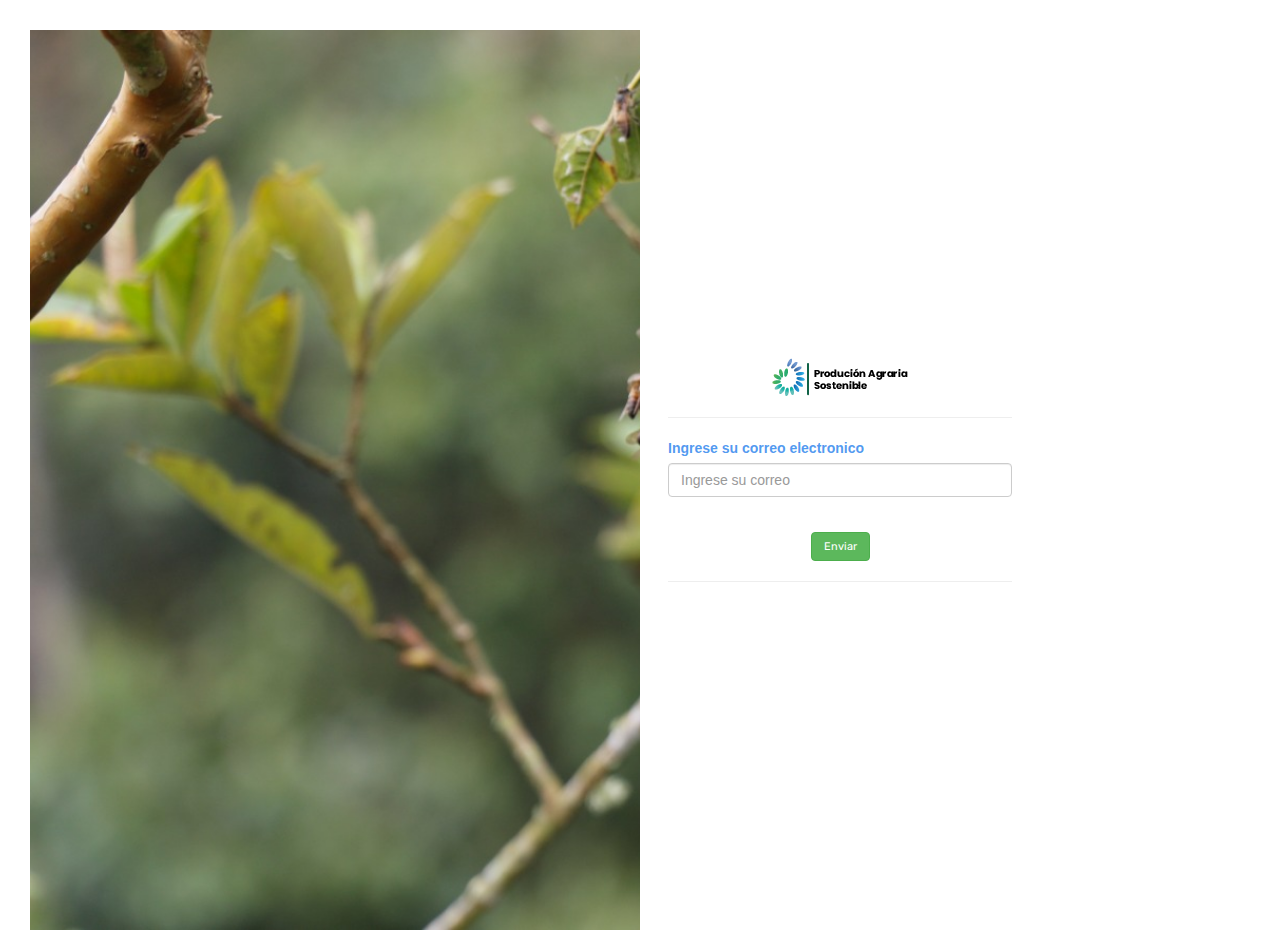
<file: Dashboard-Pas/restablecer-passw.html>
<!DOCTYPE html>
<html lang="en">
<head>
    <meta charset="UTF-8">
    <meta http-equiv="X-UA-Compatible" content="IE=edge">
    <!-- Estilo Boostrap-->
    <script src="https://bootstrapcreative.com/wp-bc/wp-content/themes/wp-bootstrap/codepen/bootstrapcreative.js?v=7"></script>
    <link rel="stylesheet" href="https://maxcdn.bootstrapcdn.com/bootstrap/3.3.5/css/bootstrap.min.css">
    <meta name="viewport" content="width=device-width, initial-scale=1.0">
      <!--=== Estilo CSS====-->
      <link rel="stylesheet" href="css/login.css">
    <title>Recuperar contraseña</title>
</head>
<body>
    <div class="back">
      <div class="col-xl-5 col-lg-12 register-bg">
        <div class="div-center">
          <div class="content">
            <center><img src="img/logo-pas.png" width="45%" height="30%" alt="Producción Agricola Sostenible" ></a></center>
            <hr/>
                <form action="" method="post">
                 <div class="form-group">
                    <label class="email">Ingrese su correo electronico</label>
                    <input type="email" class="form-control"  placeholder="Ingrese su correo">
                 </div><br>
                 <center><article type="submit" class="btn btn-success">Enviar</article></center>
            <hr/>
              </form>
          </div>
        </div>
      </div>
    </div>
    
</body>
</html>
</file>
<file: assets/css/login.css>
@import url(https://fonts.googleapis.com/css?family=Montserrat:700);
@import url(https://fonts.googleapis.com/css?family=Source+Sans+Pro:400,300,600);
@import url('https://fonts.googleapis.com/css2?family=Rubik:ital,wght@0,500;1,400&display=swap');



.back{
  margin-top: 30px ;
  margin-left: 30px;
  margin-right: 30px;
  border-radius: 50px;
  
     }

  h2{
      font-size: 19px;
      font-family:-apple-system, BlinkMacSystemFont, 'Segoe UI', Roboto, Oxygen, Ubuntu, Cantarell, 'Open Sans', 'Helvetica Neue', sans-serif

    }
  
.register-bg {
  background-image: url('../img/fondo-login.jpeg');
  width: 50%;
  background-size: cover;
  background-repeat: no-repeat;
  min-height: 100vh;
  padding: 2em 2em;
            }
    
  .div-center {
    width: 400px;
    height: 900px;
    background-color: white;
    position:absolute;
    left: 100%;
    right: 0;
    top: 0;
    bottom: 0;
    margin: auto;
    border-radius: 13px;
    max-width: 100%;
    max-height: 100%;
    overflow: auto;
    padding: 1em 2em;
    display: table;
    color: rgba(15, 117, 235, 0.74);
              }
  
 
.btn{
    left: 5px;
    font-size: 11px;
    font-family: 'Rubik', sans-serif;

    }
  div.content {
    display: table-cell;
    vertical-align: middle;
              }
</file>
<file: assets/css/stilo.css>
/*--------------------------------------------------------------
# General
--------------------------------------------------------------*/
body {
  font-family: "Poppins", sans-serif;
  color: #444444;
     }


h1,
h2,
h3,
h4,
h5,
h6 {
  font-family: "Poppins", sans-serif;
   }

/*--------------------------------------------------------------
# Back to top button
--------------------------------------------------------------*/
.back-to-top {
  position: fixed;
  visibility: hidden;
  opacity: 0;
  right: 15px;
  bottom: 15px;
  z-index: 996;
  background: #1bac91;
  width: 40px;
  height: 40px;
  border-radius: 4px;
  transition: all 0.4s;
             }

.back-to-top i {
  font-size: 28px;
  color: #fff;
  line-height: 0;
               }

.back-to-top:hover {
  background: #21cfaf;
  color: #fff;
                   }

.back-to-top.active {
  visibility: visible;
  opacity: 1;
                    }

/*--------------------------------------------------------------
# Disable aos animation delay on mobile devices
--------------------------------------------------------------*/
@media screen and (max-width: 768px) {
  [data-aos-delay] {
    transition-delay: 0 !important;
                   }
                                     }

/*--------------------------------------------------------------
# Header
--------------------------------------------------------------*/
#header {
  height: 70px;
  transition: all 0.5s;
  z-index: 997;
  background: white;
        }

#header .logo h1 {
  font-size: 30px;
  margin: 0;
  padding: 6px 0;
  line-height: 1;
  font-weight: 700;
  letter-spacing: 2px;
  text-transform: uppercase;
                 }

#header .logo h6 a,
#header .logo h6 a:hover {
  color: rgb(5, 5, 5);
  text-decoration: none;
  font-size: medium;
                         }

#header .logo img {
  padding: 0;
  margin: 0;
  max-height: 40px;
                  }

@media (max-width: 992px) {
  #header {
    height: 60px;
          }
                          }
 
/*--------------------------------------------------------------
# Navigation Menu
--------------------------------------------------------------*/
/**
* Desktop Navigation 
*/
.navbar {
  padding: 0;
        }

.navbar ul {
  margin: 0;
  padding: 0;
  display: flex;
  list-style: none;
  align-items: center;
           }

.navbar li {
  position: relative;
           }

.navbar>ul>li+li {
  margin-left: 30px;
  
                 }

.navbar a,
.navbar a:focus {
  display: flex;
  align-items: center;
  font-family: "Poppins", sans-serif;
  justify-content: space-between;
  padding: 12px 0;
  font-size: 16px;
  color: rgba(255, 255, 255, 0.8);
  white-space: nowrap;
  transition: 0.3s;
  position: relative;
               }

.navbar a i,
.navbar a:focus i {
  font-size: 12px;
  line-height: 0;
  margin-left: 5px;
                  }

.navbar>ul>li>a:before {
  content: "";
  position: absolute;
  width: 100%;
  height: 2px;
  bottom: 3px;
  left: 0;
  visibility: hidden;
  width: 0px;
  transition: all 0.3s ease-in-out 0s;
                      }

.navbar a:hover:before,
.navbar li:hover>a:before,
.navbar .active:before {
  visibility: visible;
  width: 100%;
                       }

.navbar a:hover,
.navbar .active,
.navbar .active:focus,
.navbar li:hover>a {
  color: #0688df;
                   }

.navbar .dropdown ul {
  display: block;
  position: absolute;
  left: 0;
  top: 100%;
  margin: 0;
  padding: 10px 0;
  z-index: 99;
  opacity: 0;
  visibility: hidden;
  background: #0688df;
  box-shadow: 0px 0px 30px rgba(127, 137, 161, 0.25);
  transition: 0.3s;
                     }

.navbar .dropdown ul li {
  min-width: 200px;
                        }

.navbar .dropdown ul a {
  padding: 10px 20px;
  font-size: 14px;
  text-transform: none;
  font-weight: 500;
  color: #062822;
                       }

.navbar .dropdown ul a i {
  font-size: 12px;
                         }

.navbar .dropdown ul a:hover,
.navbar .dropdown ul .active:hover,
.navbar .dropdown ul li:hover>a {
  color: #1bac91;
                                }

.navbar .dropdown:hover>ul {
  opacity: 1;
  visibility: visible;
                           }

.navbar .dropdown .dropdown ul {
  top: 0;
  left: calc(100% - 30px);
  visibility: hidden; 
                               }

.navbar .dropdown .dropdown:hover>ul {
  opacity: 1;
  top: 0;
  left: 100%;
  visibility: visible;
                                     }

@media (max-width: 1366px) {
  .navbar .dropdown .dropdown ul {
    left: -90%;  
                                 }

  .navbar .dropdown .dropdown:hover>ul {
    left: -100%;
                                       }
                            }

/**
* Mobile Navigation 
*/
.mobile-nav-toggle {
  color: #fff;
  font-size: 28px;
  cursor: pointer;
  display: none;
  line-height: 0;
  transition: 0.5s;
                   }

@media (max-width: 991px) {
  .mobile-nav-toggle {
    display: block;
                     }

  .navbar ul {
    display: none;
             }
                          }

.navbar-mobile {
  position: fixed;
  overflow: hidden;
  top: 0;
  right: 0;
  left: 0;
  bottom: 0;
  background: rgba(16, 31, 29, 0.9);
  transition: 0.3s;
  z-index: 0;
               }

.navbar-mobile .mobile-nav-toggle {
  position: absolute;
  top: 15px;
  right: 15px;
                                  }

.navbar-mobile ul {
  display: block;
  position: absolute;
  top: 55px;
  right: 15px;
  bottom: 15px;
  left: 15px;
  padding: 10px 0;
  background-color: #fff;
  overflow-y: auto;
  transition: 0.3s;
                  }

.navbar-mobile>ul>li+li {
  margin: 0;
                        }

.navbar-mobile a:hover:before,
.navbar-mobile li:hover>a:before,
.navbar-mobile .active:before {
  visibility: hidden;
                              }

.navbar-mobile a,
.navbar-mobile a:focus {
  padding: 10px 20px;
  font-size: 15px;
  color: #21413c;
                       }

.navbar-mobile a:hover,
.navbar-mobile .active,
.navbar-mobile li:hover>a {
  color: #1bac91;
                          } 

.navbar-mobile .getstarted,
.navbar-mobile .getstarted:focus {
  margin: 15px;
                                 }

.navbar-mobile .dropdown ul {
  position: static;
  display: none;
  margin: 10px 20px;
  padding: 10px 0;
  z-index: 99;
  opacity: 1;
  visibility: visible;
  background: #fff;
  box-shadow: 0px 0px 30px rgba(127, 137, 161, 0.25);
                            }

.navbar-mobile .dropdown ul li {
  min-width: 200px;
                               }

.navbar-mobile .dropdown ul a {
  padding: 10px 20px;
                              }

.navbar-mobile .dropdown ul a i {
  font-size: 12px;
                                }

.navbar-mobile .dropdown ul a:hover,
.navbar-mobile .dropdown ul .active:hover,
.navbar-mobile .dropdown ul li:hover>a {
  color: #1bac91;
                                       }

.navbar-mobile .dropdown>.dropdown-active {
  display: block;
                                          }


/*--------------------------------------------------------------
# Sections General
--------------------------------------------------------------*/
section {
  padding: 60px;
  overflow: hidden;
        }

.section-bg {
  background-color: #f2f9f8;
            }

.section-title {
 color: #0d0d0e;
               }

.section-title h2 hover {
  color: #22d8b6;
  text-decoration: none;
  font-size: 36px;
  font-weight: 100;
  margin-bottom: 20px;
  padding-bottom: 0;
  
                        }

.section-title p {
  margin-bottom: 0;
                 }


/*--------------------------------------------------------------
# Portfolio
--------------------------------------------------------------*/
.portfolio {
    padding: 70px 0;
    background-image: url("../img/fondo-login.jpeg");
           }
  
  .portfolio #portfolio-flters {
    padding: 0;
    margin: 0 0 35px 0;
    list-style: none;
    text-align: center;
                               }
  
  .portfolio #portfolio-flters li {
    cursor: pointer;
    margin: 0 15px 15px 0;
    display: inline-block;
    font-family: "Poppins", sans-serif;
    padding: 10px 20px;
    font-size: 12px;
    line-height: 20px;
    color: #0629f1;
    border-radius: 4px;
    text-transform: uppercase;
    background: #fff;
    margin-bottom: 5px;
    transition: all 0.3s ease-in-out;
                                 }
  
  .portfolio #portfolio-flters li:hover,
  .portfolio #portfolio-flters li.filter-active {
    background: #3498db;
    color: #fff;
                                                }
  
  .portfolio #portfolio-flters li:last-child {
    margin-right: 0;
                                             }
  
  .portfolio .portfolio-wrap {
    box-shadow: 0px 2px 12px rgba(0, 0, 0, 0.08);
    transition: 0.3s;
                             }
  
  .portfolio .portfolio-wrap:hover {
    box-shadow: 0px 4px 14px rgba(0, 0, 0, 0.16);
                                   }
  
  .portfolio .portfolio-item {
    position: relative;
    height: 360px;
    overflow: hidden;
                             }
  
  .portfolio .portfolio-item figure {
    background: #000;
    overflow: hidden;
    height: 240px;
    position: relative;
    border-radius: 4px 4px 0 0;
    margin: 0;
                                    }
  
  .portfolio .portfolio-item figure:hover img {
    opacity: 0.4;
    transition: 0.4s;
                                              }
  
  .portfolio .portfolio-item figure .link-preview,
  .portfolio .portfolio-item figure .link-details {
    position: absolute;
    display: flex;
    align-items: center;
    justify-content: center;
    opacity: 0;
    line-height: 0; 
    text-align: center;
    width: 36px;
    height: 36px;
    background: #fff;
    border-radius: 50%;
    transition: all 0.2s linear;
    overflow: hidden;
    font-size: 20px;
                                                  }
  
  .portfolio .portfolio-item figure .link-preview i,
  .portfolio .portfolio-item figure .link-details i {
    color: #384046;
    line-height: 0;
                                                    }
  
  .portfolio .portfolio-item figure .link-preview:hover,
  .portfolio .portfolio-item figure .link-details:hover {
    background: #3498db;
                                                        }
  
  .portfolio .portfolio-item figure .link-preview:hover i,
  .portfolio .portfolio-item figure .link-details:hover i {
    color: #fff;
                                                          }
  
  .portfolio .portfolio-item figure .link-preview {
    left: calc(50% - 38px);
    top: calc(50% - 18px);
                                                  }
  
  .portfolio .portfolio-item figure .link-details {
    right: calc(50% - 38px);
    top: calc(50% - 18px);
                                                  }
  
  .portfolio .portfolio-item figure:hover .link-preview {
    opacity: 1;
    left: calc(50% - 44px);
                                                        }
  
  .portfolio .portfolio-item figure:hover .link-details {
    opacity: 1;
    right: calc(50% - 44px);
                                                        }
  
  .portfolio .portfolio-item .portfolio-info {
    background: #fff;
    font-family: "Poppins", sans-serif;
    text-align: center;
    padding: 30px;
    height: 90px;
    border-radius: 0 0 3px 3px;
                                             }
  
  .portfolio .portfolio-item .portfolio-info h4 {
    font-size: 18px;
    line-height: 1px;
    font-weight: 700;
    margin-bottom: 18px;
    padding-bottom: 0;
                                                }
  
  .portfolio .portfolio-item .portfolio-info h4 a {
    color: #333;
                                                  }
  
  .portfolio .portfolio-item .portfolio-info h4 a:hover {
    color: #3498db;   
                                                        }
  
  .portfolio .portfolio-item .portfolio-info p {
    padding: 0;
    margin: 0;
    color: #b8b8b8;
    font-weight: 500;
    font-size: 14px;
    text-transform: uppercase;
                                               }
  
  /*--------------------------------------------------------------
  # Portfolio Details
  --------------------------------------------------------------*/
  .portfolio-details {
    padding-top: 0;
                     }
  
  .portfolio-details .portfolio-details-slider img {
    width: 100%;
                                                   }
  
  .portfolio-details .portfolio-details-slider .swiper-pagination {
    margin-top: 20px;
    position: relative;
                                                                  }
  
  .portfolio-details .portfolio-details-slider .swiper-pagination .swiper-pagination-bullet {
    width: 12px;
    height: 12px;
    background-color: #fff;
    opacity: 1;
    border: 1px solid #3498db;
                                                                                            }
  
  .portfolio-details .portfolio-details-slider .swiper-pagination .swiper-pagination-bullet-active {
    background-color: #3498db;
                                                                                                   }
  
  .portfolio-details .portfolio-info {
    padding: 30px;
    box-shadow: 0px 0 30px rgba(56, 64, 70, 0.08);
                                     }
  
  .portfolio-details .portfolio-info h3 {
    font-size: 22px;
    font-weight: 700;
    margin-bottom: 20px;
    padding-bottom: 20px;
    border-bottom: 1px solid #eee;
                                        }
  
  .portfolio-details .portfolio-info ul {
    list-style: none;
    padding: 0;
    font-size: 15px;
                                        }
  
  .portfolio-details .portfolio-info ul li+li {
    margin-top: 10px;
                                              }
  
  .portfolio-details .portfolio-description {
    padding-top: 30px;
                                            }
  
  .portfolio-details .portfolio-description h2 {
    font-size: 26px;
    font-weight: 700;
    margin-bottom: 20px;
                                               }
  
  .portfolio-details .portfolio-description p {
    padding: 0;
                                              }
  

/*--------------------------------------------------------------
# Footer
--------------------------------------------------------------*/


* {
    font-family: Open Sans;
  }
  
  
  .footer-distributed{
    background: #666;
    box-shadow: 0 1px 1px 0 rgba(0, 0, 0, 0.12);
    box-sizing: border-box;
    width: 100%;
    text-align: left;
    font: bold 16px sans-serif;
    padding: 30px ;
                     }
  
  .footer-distributed .footer-left,
  .footer-distributed .footer-center,
  .footer-distributed .footer-right{
    display: inline-block;
    vertical-align: top;
                                   }
  
  /* Footer left */
  
  .footer-distributed .footer-left{
    width: 50%;
                                  }
  
  /* The company logo */
  
  .footer-distributed h3{
    color:  #ffffff;
    font: normal 26px 'Open Sans' cursive;
    margin: 0;
                        }
  
  .footer-distributed h3 span{
    color:  lightseagreen;
                             }
  
  /* Footer links */
  
  .footer-distributed .footer-links{
    color:  #ffffff;
    margin: 20px 0 12px;
    padding: 0;
                                   }
  
  .footer-distributed .footer-links a{
    display:flex;
    line-height: 1.8;
    font-weight:400;
    text-decoration: none;
    color:  inherit;
                                     }
  
  .footer-distributed .footer-company-name{
    color:  #222;
    font-size: 14px;
    font-weight: normal;
    margin: 0;
                                          }
  
  /* Footer Center */
  
  .footer-distributed .footer-center{
    width: 35%;
                                    }
  
  .footer-distributed .footer-center i{
    background-color:  #33383b;
    color: #ffffff;
    font-size: 25px;
    width: 38px;
    height: 38px;
    border-radius: 50%;
    text-align: center;
    line-height: 42px;
    margin: 10px 15px;
    vertical-align: middle;
                                      }
  
  .footer-distributed .footer-center i.fa-envelope{
    font-size: 17px;
    line-height: 38px;
                                                  }
  
  .footer-distributed .footer-center p{
    display: inline-block;
    color: #ffffff;
    font-weight:400;
    vertical-align: middle;
    margin:0;
                                      }
  
  .footer-distributed .footer-center p span{
    display:inline-block;
    font-weight: normal;
    font-size:14px;
    line-height:2;
                                           }
  
  .footer-distributed .footer-center p a{
    color:  lightseagreen;
    text-decoration: none;;
                                        }
  
  .footer-distributed .footer-links a:before {
    content: "|";
    font-weight:300;
    font-size: 20px;
    left: 50px;
    color: #fff;
    display: flex;
    padding-right: 5px;
                                             }
  
  .footer-distributed .footer-links .link-1:before {
    content: none;
                                                   }
  
  /* Footer Right */
  
  .footer-distributed .footer-right{
    width: 10%;
                                   }
  
  .footer-distributed .footer-company-about{
    line-height: 20px;
    color:  #92999f;
    font-size: 13px;
    font-weight: normal;
    margin: 0;
                                           }
  
  .footer-distributed .footer-company-about span{
    display: block;
    color:  #ffffff;
    font-size: 14px;
    font-weight: bold;
    margin-bottom: 20px;
                                                }
  
  .footer-distributed .footer-icons{
    margin-top: 25px;
                                   }
  
  .footer-distributed .footer-icons a{
    display: inline-block;
    width: 35px;
    height: 35px;
    cursor: pointer;
    background-color:  #33383b;
    border-radius: 2px;
    font-size: 20px;
    color: #ffffff;
    text-align: center;
    line-height: 35px;
    margin-right: 3px;
    margin-bottom: 5px;
                                     }
  
  
  @media (max-width: 880px) {
  
    .footer-distributed{
      font: bold 14px sans-serif;
                       }
  
    .footer-distributed .footer-left,
    .footer-distributed .footer-center,
    .footer-distributed .footer-right{
      display: block;
      width: 100%;
      margin-bottom: 40px;
      text-align: center;
                                     }
  
    .footer-distributed .footer-center i{
      margin-left: 0;
                                        }
  
                             }
</file>
<file: assets/css/registro.css>
@import url(https://fonts.googleapis.com/css?family=Montserrat:700);
@import url(https://fonts.googleapis.com/css?family=Source+Sans+Pro:400,300,600);
@import url('https://fonts.googleapis.com/css2?family=Rubik:ital,wght@0,500;1,400&display=swap');

  
  h2{
      font-size: 19px;
      font-family:-apple-system, BlinkMacSystemFont, 'Segoe UI', Roboto, Oxygen, Ubuntu, Cantarell, 'Open Sans', 'Helvetica Neue', sans-serif
    }

  .back{
    margin-top: 30px ;
    margin-left: 30px;
    margin-right: 30px;
    border-radius: 50px;
       }
  
  .register-bg {
    background-image: url('../img/fondo-login.jpeg');
    width: 50%;
    background-size: cover;
    background-repeat: no-repeat;
    min-height: 100vh;
    padding: 2em 2em;
              }

  .div-center {
    width: 400px;
    height: 90%;
    background-color: white;
    position:absolute;
    left: 100%;
    right: 0;
    top: 0;
    bottom: 0;
    margin: auto;
    border-radius: 13px;
    max-width: 100%;
    max-height: 100%;
    overflow: auto;
    padding: 1em 2em;
    display: table;
    color: rgba(15, 117, 235, 0.74);
              }

  .col-md5{
    width: min(1020px, 20%);
    margin-left: 30px;
          }
 
  .col-md6{
    margin-left: 30px;
    position: absolute;
    left: 0;
    right: 0;
    top: 0;
    bottom: 0;
    margin: auto;
          }

.btn{
    left: 5px;
    right: 0;
    font-size: 11px;
    font-family: "Montserrat", sans-serif;
    }

  div.content {
    display: table-cell;
    vertical-align: middle;
    width: 100px;
              }
</file>
<file: Dashboard-Pas/css/login.css>
@import url(https://fonts.googleapis.com/css?family=Montserrat:700);
@import url(https://fonts.googleapis.com/css?family=Source+Sans+Pro:400,300,600);
@import url('https://fonts.googleapis.com/css2?family=Rubik:ital,wght@0,500;1,400&display=swap');



.back{
  margin-top: 30px ;
  margin-left: 30px;
  margin-right: 30px;
  border-radius: 50px;
  
     }

  h2{
      font-size: 19px;
      font-family:-apple-system, BlinkMacSystemFont, 'Segoe UI', Roboto, Oxygen, Ubuntu, Cantarell, 'Open Sans', 'Helvetica Neue', sans-serif

    }
  
.register-bg {
  background-image: url('../img/fondo-login.jpeg');
  width: 50%;
  background-size: cover;
  background-repeat: no-repeat;
  min-height: 100vh;
  padding: 2em 2em;
            }
    
  .div-center {
    width: 400px;
    height: 900px;
    background-color: white;
    position:absolute;
    left: 100%;
    right: 0;
    top: 0;
    bottom: 0;
    margin: auto;
    border-radius: 13px;
    max-width: 100%;
    max-height: 100%;
    overflow: auto;
    padding: 1em 2em;
    display: table;
    color: rgba(15, 117, 235, 0.74);
              }
  
 
.btn{
    left: 5px;
    font-size: 11px;
    font-family: 'Rubik', sans-serif;

    }
  div.content {
    display: table-cell;
    vertical-align: middle;
              }
</file>
<file: Dashboard-Pas/css/registro.css>
@import url(https://fonts.googleapis.com/css?family=Montserrat:700);
@import url(https://fonts.googleapis.com/css?family=Source+Sans+Pro:400,300,600);
@import url('https://fonts.googleapis.com/css2?family=Rubik:ital,wght@0,500;1,400&display=swap');

  
  h2{
      font-size: 19px;
      font-family:-apple-system, BlinkMacSystemFont, 'Segoe UI', Roboto, Oxygen, Ubuntu, Cantarell, 'Open Sans', 'Helvetica Neue', sans-serif
    }

  .back{
    margin-top: 30px ;
    margin-left: 30px;
    margin-right: 30px;
    border-radius: 50px;
       }
  
  .register-bg {
    background-image: url('../img/fondo-login.jpeg');
    width: 50%;
    background-size: cover;
    background-repeat: no-repeat;
    min-height: 100vh;
    padding: 2em 2em;
              }

  .div-center {
    width: 400px;
    height: 90%;
    background-color: white;
    position:absolute;
    left: 100%;
    right: 0;
    top: 0;
    bottom: 0;
    margin: auto;
    border-radius: 13px;
    max-width: 100%;
    max-height: 100%;
    overflow: auto;
    padding: 1em 2em;
    display: table;
    color: rgba(15, 117, 235, 0.74);
              }

  .col-md5{
    width: min(1020px, 20%);
    margin-left: 30px;
          }
 
  .col-md6{
    margin-left: 30px;
    position: absolute;
    left: 0;
    right: 0;
    top: 0;
    bottom: 0;
    margin: auto;
          }

.btn{
    left: 5px;
    right: 0;
    font-size: 11px;
    font-family: "Montserrat", sans-serif;
    }

  div.content {
    display: table-cell;
    vertical-align: middle;
    width: 100px;
              }
</file>
